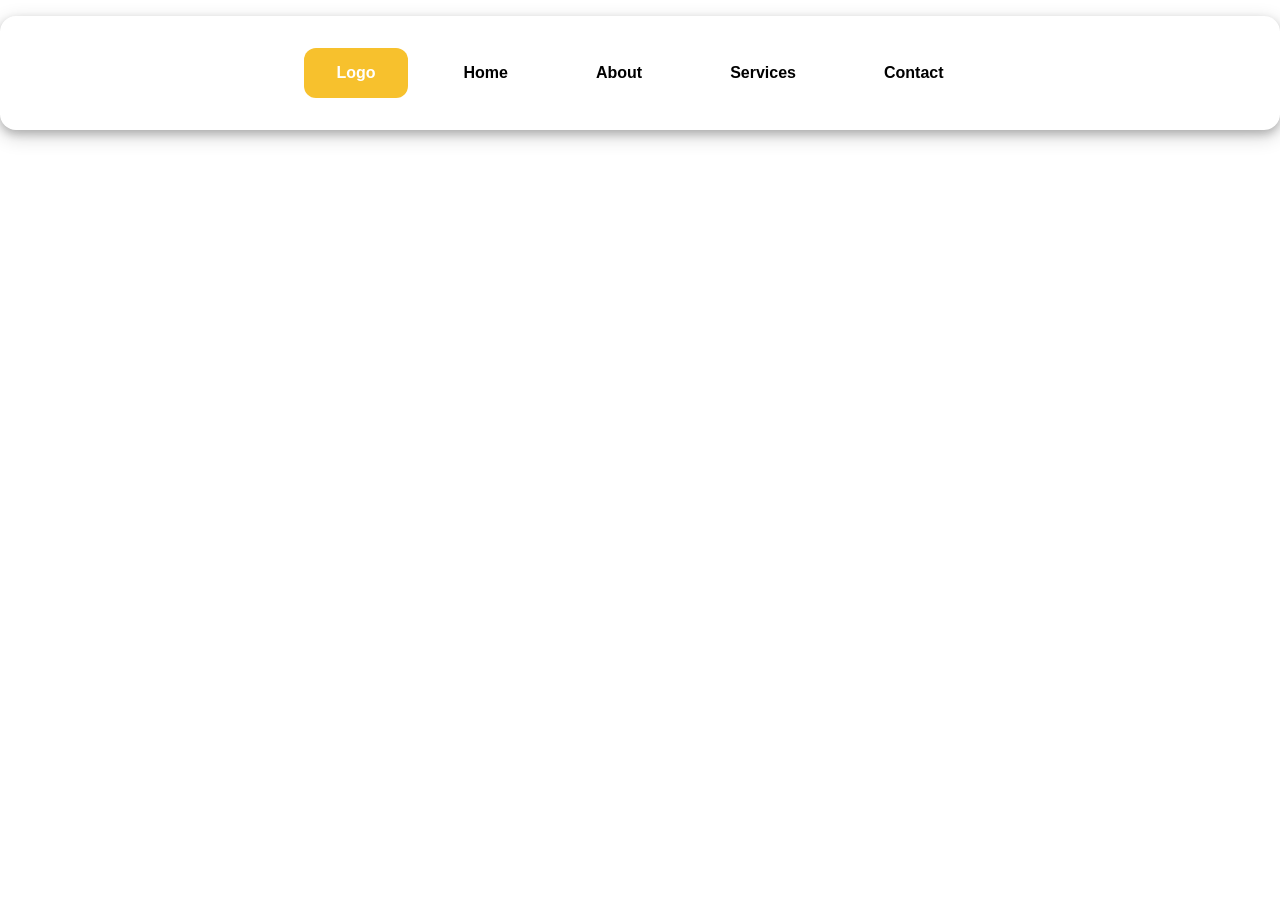
<file: ex01/index.html>
<!DOCTYPE html>
<html lang="pt-br">
<head>
    <meta charset="UTF-8">
    <meta name="viewport" content="width=device-width, initial-scale=1.0">
    <title>Lista 2 - Exercício 1</title>
    <link rel="stylesheet" href="style.css">
</head>
<body>
    <header>
        <nav>
            <ul>
                <li class="logo">Logo</li>
                <li class="button">Home</li>
                <li class="button">About</li>
                <li class="button">Services</li>
                <li class="button">Contact</li>
            </ul>
        </nav>
    </header>
</body>
</html>
</file>
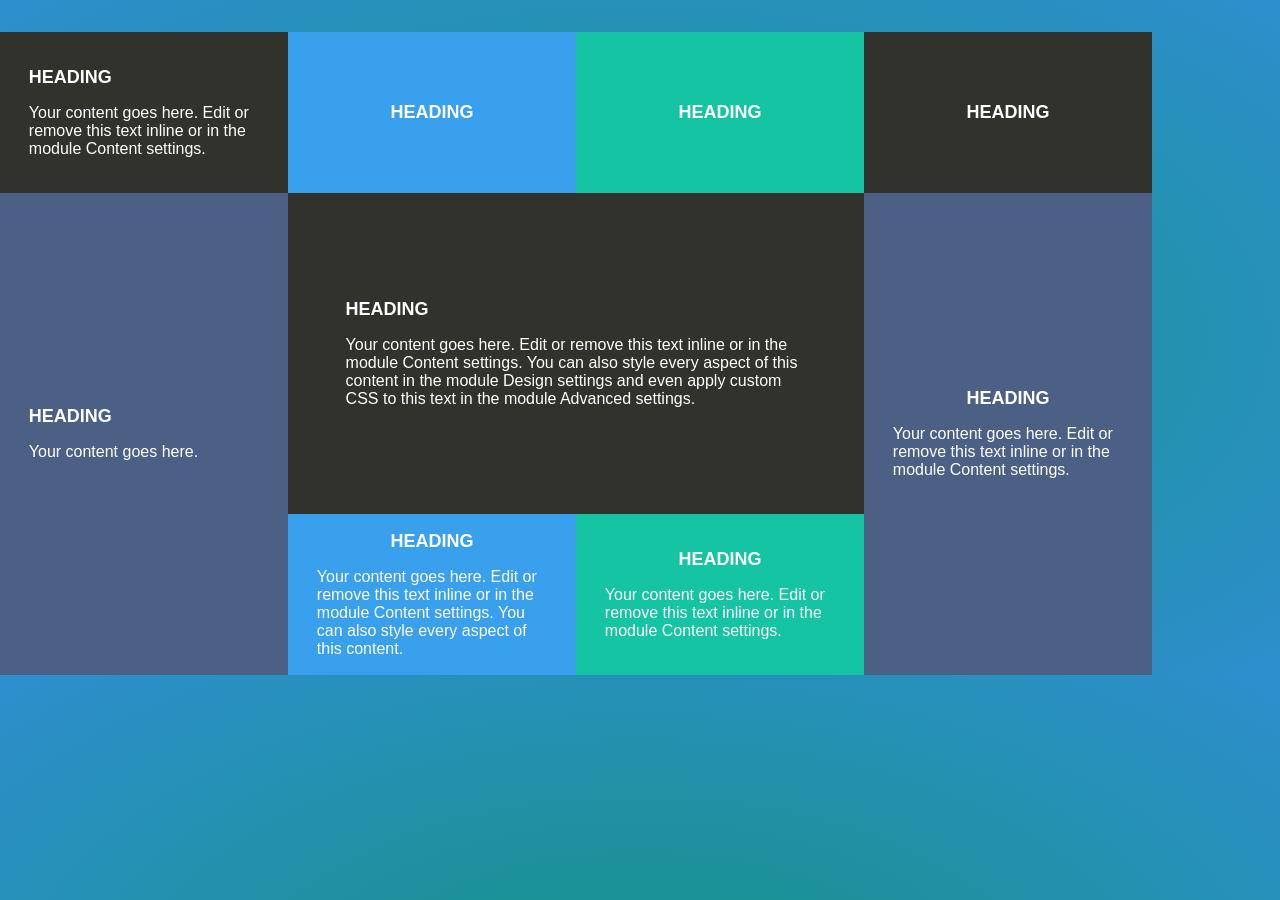
<file: ex04/index.html>
<!DOCTYPE html>
<html lang="pt-br">
<head>
    <meta charset="UTF-8">
    <meta name="viewport" content="width=device-width, initial-scale=1.0">
    <title>Lista 2 - Exercício 4</title>
    <link rel="stylesheet" href="style.css">
</head>
<body>
    <div class="container">
        <header class="box1 c1"><p class="content-title">HEADING</p><p class="context">Your content goes here. Edit or remove this text inline or in the module Content settings.</p></header>
        <div class="box2 c2"><p class="title">HEADING</p></div>
        <div class="box3 c4"><p class="title">HEADING</p></div>
        <div class="box4 c1"><p class="title">HEADING</p></div>
        <aside class="box5 c3"><p class="content-title">HEADING</p><p class="context">Your content goes here.</p></aside>
        <main class="box6 c1"><p class="content-title">HEADING</p><p class="context">Your content goes here. Edit or remove this text inline or in the module Content settings. You can also style every aspect of this content in the module Design settings and even apply custom CSS to this text in the module Advanced settings.</p></main>
        <aside class="box7 c3"><p class="title">HEADING</p><p class="context">Your content goes here. Edit or remove this text inline or in the module Content settings.</p></aside>
        <div class="box8 c2"><p class="title">HEADING</p><p class="context">Your content goes here. Edit or remove this text inline or in the module Content settings. You can also style every aspect of this content.</p></div>
        <footer class="box9 c4"><p class="title">HEADING</p><p class="context">Your content goes here. Edit or remove this text inline or in the module Content settings.</p></footer>
    </div>
</body>
</html>
</file>
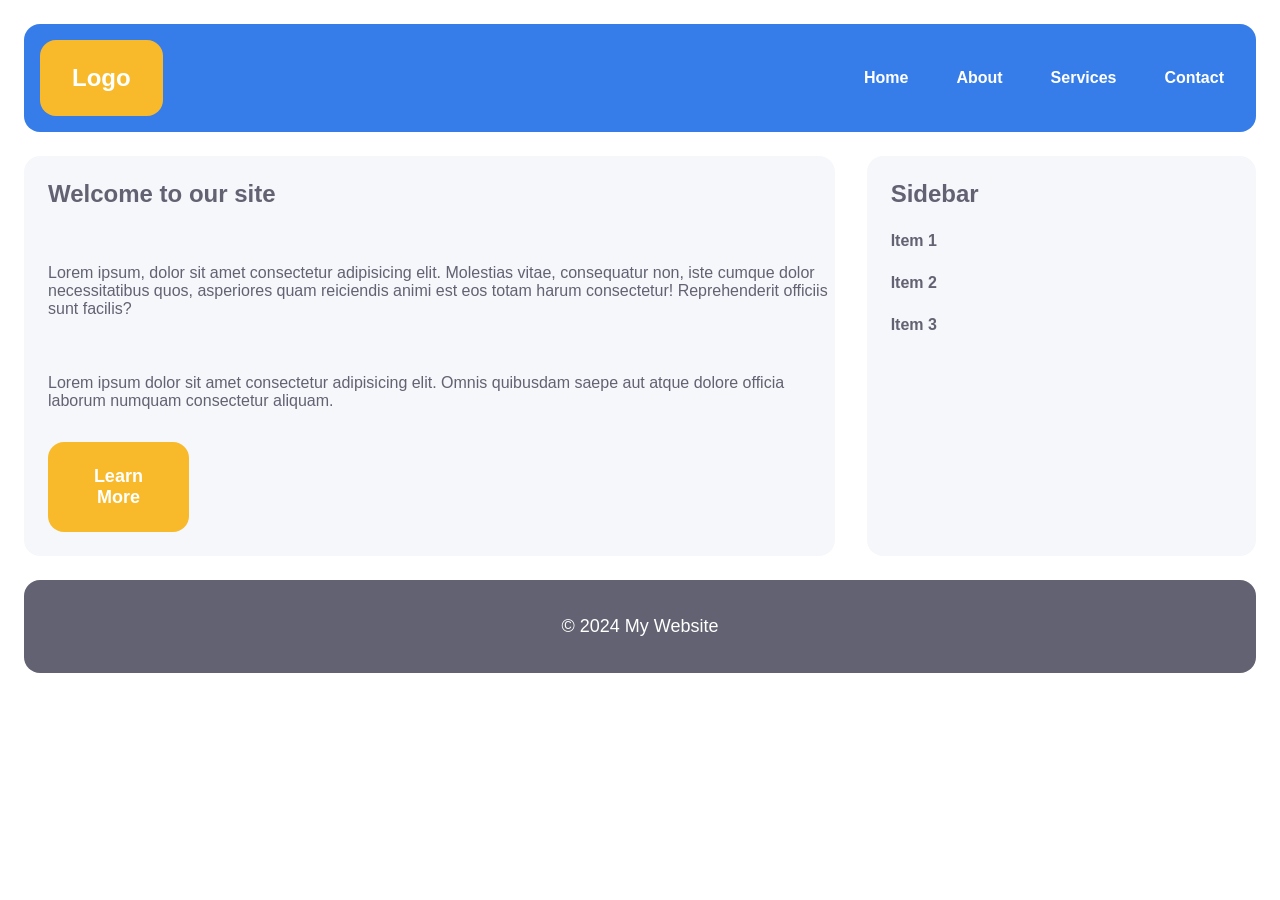
<file: ex05/index.html>
<!DOCTYPE html>
<html lang="pt-br">
<head>
    <meta charset="UTF-8">
    <meta name="viewport" content="width=device-width, initial-scale=1.0">
    <title>Lista 2 - Exercício 5</title>
    <link rel="stylesheet" href="style.css">
</head>
<body>
    <header class="menu c1">
        <p class="title c2">Logo</p>
        <nav>
            <ul class="menu-buttons">
                <li class="button">Home</li>
                <li class="button">About</li>
                <li class="button">Services</li>
                <li class="button">Contact</li>
            </ul>
        </nav>
    </header>

    <main class="container">
        <div class="box1 c4">
            <h1>Welcome to our site</h1>
            <p>Lorem ipsum, dolor sit amet consectetur adipisicing elit. Molestias vitae, consequatur non, iste cumque dolor necessitatibus quos, asperiores quam reiciendis animi est eos totam harum consectetur! Reprehenderit officiis sunt facilis?</p>
            <p>Lorem ipsum dolor sit amet consectetur adipisicing elit. Omnis quibusdam saepe aut atque dolore officia laborum numquam consectetur aliquam.</p>
            <button class="button-learn c2">Learn More</button>
        </div>
        <div class="box2 c4">
            <p class="sidebar-title">Sidebar</p>
            <ul>
                <li>Item 1</li>
                <li>Item 2</li>
                <li>Item 3</li>
            </ul>
        </div>
    </main>

    <footer class="footer c5">
        <p>&copy; 2024 My Website</p>
    </footer>
</body>
</html>
</file>
<file: ex01/style.css>
* {
    font-family: sans-serif;
    box-sizing: border-box;
    font-weight: bold;
    padding: 0;
    margin: 0;
}

header {
    justify-self: center;
    padding-left: 2.5rem;
    padding-right: 2.5rem;
    margin-top: 1em;
    border-radius: 1em;
    padding-bottom: 2rem;
    padding-top: 2rem;
    box-shadow: 0 4px 8px 0 rgba(0, 0, 0, 0.2), 0 6px 20px 0 rgba(0, 0, 0, 0.19);
}

ul {
    list-style: none;
    display: flex;
    justify-content: center;
    align-items: center;
    gap: 1.5rem;
}

li {
    padding: 1rem 2rem;
    border-radius: .75rem;
}

.logo {
    background-color: #F7C12D;
    color: white;
}

.button:hover {
    background-color: #2479E5;
    color: white;
}
</file>
<file: ex04/style.css>
* {
    font-family: sans-serif;
    box-sizing: border-box;
    color: white;
    padding: 0;
    margin: 0;
}

body {
    background-image: radial-gradient(#149384, #2E8FCE);
}

.container {
    width: 90dvw;
    height: 75dvh;
    justify-self: center;
    padding-top: 2rem;
    display: grid;
    grid-template-columns: repeat(4, 1fr);
    grid-template-rows: repeat(4, 1fr);
    grid-template-areas:
    "box1 box2 box3 box4"
    "box5 box6 box6 box7"
    "box5 box6 box6 box7"
    "box5 box8 box9 box7";
}

.box1 {
    display: flex;
    flex-direction: column;
    justify-content: center;
    align-items: center;
    grid-area: box1;
    gap: 1rem;
}

.box2 {
    display: flex;
    justify-content: center;
    align-items: center;
    grid-area: box2;
}

.box3 {
    display: flex;
    justify-content: center;
    align-items: center;
    grid-area: box3;
}

.box4 {
    display: flex;
    justify-content: center;
    align-items: center;
    grid-area: box4;
}

.box5 {
    display: flex;
    flex-direction: column;
    justify-content: center;
    align-items: center;
    grid-area: box5;
    gap: 1rem;
}

.box6 {
    display: flex;
    flex-direction: column;
    justify-content: center;
    align-items: center;
    grid-area: box6;
    gap: 1rem;
}

.box7 {
    display: flex;
    flex-direction: column;
    justify-content: center;
    align-items: center;
    grid-area: box7;
    gap: 1rem;
}

.box8 {
    display: flex;
    flex-direction: column;
    justify-content: center;
    align-items: center;
    grid-area: box8;
    gap: 1rem;
}

.box9 {
    display: flex;
    flex-direction: column;
    justify-content: center;
    align-items: center;
    grid-area: box9;
    gap: 1rem;
}

.title {
    font-weight: bold;
    font-size: large;
    text-align: center;
}

.content-title {
    width: 80%;
    font-weight: bold;
    font-size: large;
}

.context {
    width: 80%;
}

/* Colors */
.c1 { background-color: #31322C; }
.c2 { background-color: #39A0ED; }
.c3 { background-color: #4C6085; }
.c4 { background-color: #15C4A3; }
</file>
<file: ex05/style.css>
* {
    font-family: sans-serif;
    box-sizing: border-box;
    padding: 0;
    margin: 0;
}

.menu {
    display: flex;
    margin: 1.5rem;
    flex-direction: row;
    list-style: none;
    justify-content: space-between;
    align-items: center;
    border-radius: 1rem;
    padding: 1rem;
}

.menu-buttons {
    display: flex;
    flex-direction: row;
    list-style: none;
    gap: 1rem;
}

.button {
    padding: 1rem;
    border-radius: 1rem;
    font-weight: bold;
    color: white;
}

.button:hover {
    background-color: #2479EC;
}

.title {
    padding: 1.5rem 2rem;
    border-radius: 1rem;
    font-weight: bold;
    font-size: x-large;
    color: white;
}

.container {
    display: grid;
    grid-template-columns: repeat(3, 1fr);
    grid-template-rows: 1fr;
    margin: 1.5rem;
    gap: 2rem;
}

.box1 {
    display: flex;
    flex-direction: column;
    grid-column: 1 / 3;
    grid-row: 1 / 2;
    border-radius: 1rem;
    color: #626272;
    gap: 2rem;
}

.box1 h1 {
    font-size: x-large;
    margin: 1.5rem 0 0 1.5rem;
}

.box1 p {
    margin: 1.5rem 0 0 1.5rem;
}

.button-learn {
    width: 11dvw;
    padding: 1.5rem 2rem;
    border-radius: 1rem;
    margin-bottom: 1.5rem;
    margin-left: 1.5rem;
    border: 0;
    font-weight: bold;
    font-size: large;
    color: white;
}

.box2 {
    display: flex;
    flex-direction: column;
    grid-column: 3 / 4;
    grid-row: 1 / 2;
    border-radius: 1rem;
    font-weight: bold;
    color: #626272;
}

.box2 ul {
    list-style: none;
}

.box2 ul li {
    margin: 0 0 1.5rem 1.5rem;
}

.footer {
    display: flex;
    justify-content: center;
    border-radius: 1rem;
    align-items: center;
    margin: 1.5rem;
}

.footer p {
    padding: 2.25rem;
    font-size: large;
    color: white;
}

.sidebar-title {
    font-size: x-large;
    margin: 1.5rem 0 0 1.5rem;
    margin-bottom: 1.5rem;
}

/* Colors */
.c1 { background-color: #377DEA; }
.c2 { background-color: #F8BA2A; }
.c3 { background-color: #2479EC; }
.c4 { background-color: #F5F7FA; }
.c5 { background-color: #626272; }
</file>
